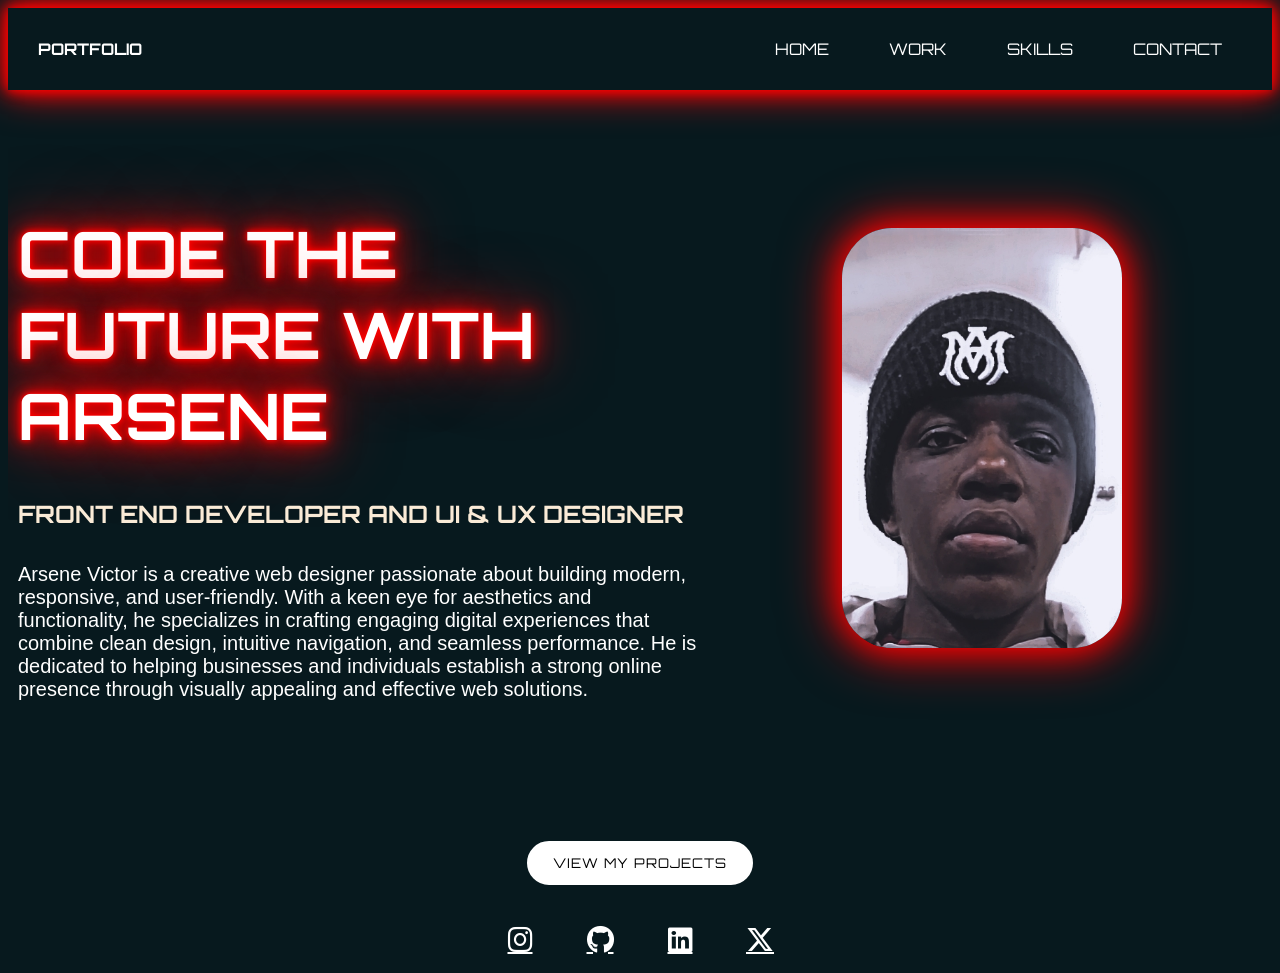
<file: index.html>
<!DOCTYPE html>
<html lang="en">
<head>
    <meta charset="UTF-8">
    <meta name="viewport" content="width=device-width, initial-scale=1.0">
    <title>l'art_de_Arsene</title>
    <link rel="stylesheet" href="https://cdnjs.cloudflare.com/ajax/libs/font-awesome/6.5.0/css/all.min.css">
    <link rel="preconnect" href="https://fonts.googleapis.com">
    <link rel="preconnect" href="https://fonts.gstatic.com" crossorigin>
    <link href="https://fonts.googleapis.com/css2?family=Orbitron:wght@400;700&display=swap" rel="stylesheet">
    <link rel="stylesheet" href="x.css">
</head>
<body>
    <nav>
        <h2 class="Logo">PORTFOLIO</h2>
    
        <ul class="nav-links">
            <li><a href="#">HOME</a></li>
            <li><a href="#">WORK</a></li>
            <li><a href="#">SKILLS</a></li>
            <li><a href="#">CONTACT</a></li>
        </ul>
    </nav>

    <div class="hero">
        <div class="hero-text">
            <h1 class="neon">CODE THE FUTURE WITH ARSENE</h1>
            <h3 style="color: antiquewhite;">FRONT END DEVELOPER AND UI & UX DESIGNER</h3>
            <p class="wrapper">
                <span style="--i:1">Arsene</span>
                <span style="--i:2">Victor</span>
                <span style="--i:3">is</span>
                <span style="--i:4">a</span>
                <span style="--i:5">creative</span>
                <span style="--i:6">web</span>
                <span style="--i:7">designer</span>
                <span style="--i:8">passionate</span>
                <span style="--i:9">about</span>
                <span style="--i:10">building</span>
                <span style="--i:11">modern,</span>
                <span style="--i:12">responsive,</span>
                <span style="--i:13">and</span>
                <span style="--i:14">user-friendly.</span>
                <span style="--i:15">With</span>
                <span style="--i:16">a</span>
                <span style="--i:17">keen</span>
                <span style="--i:18">eye</span>
                <span style="--i:19">for</span>
                <span style="--i:20">aesthetics</span>
                <span style="--i:21">and</span>
                <span style="--i:22">functionality,</span>
                <span style="--i:23">he</span>
                <span style="--i:24">specializes</span>
                <span style="--i:25">in</span>
                <span style="--i:26">crafting</span>
                <span style="--i:27">engaging</span>
                <span style="--i:28">digital</span>
                <span style="--i:29">experiences</span>
                <span style="--i:30">that</span>
                <span style="--i:31">combine</span>
                <span style="--i:32">clean</span>
                <span style="--i:33">design,</span>
                <span style="--i:34">intuitive</span>
                <span style="--i:35">navigation,</span>
                <span style="--i:36">and</span>
                <span style="--i:37">seamless</span>
                <span style="--i:38">performance.</span>
                <span style="--i:39">He</span>
                <span style="--i:40">is</span>
                <span style="--i:41">dedicated</span>
                <span style="--i:42">to</span>
                <span style="--i:43">helping</span>
                <span style="--i:44">businesses</span>
                <span style="--i:45">and</span>
                <span style="--i:46">individuals</span>
                <span style="--i:47">establish</span>
                <span style="--i:48">a</span>
                <span style="--i:49">strong</span>
                <span style="--i:50">online</span>
                <span style="--i:51">presence</span>
                <span style="--i:52">through</span>
                <span style="--i:53">visually</span>
                <span style="--i:54">appealing</span>
                <span style="--i:55">and</span>
                <span style="--i:56">effective</span>
                <span style="--i:57">web</span>
                <span style="--i:58">solutions.</span>
            </p>
        </div>

        <div class="img-wrapper">
            <img src="Snapchat-1599449922_1.jpg" alt="image">
        </div>
    </div>

    <div class="btn-wrapper">
        <button>VIEW MY PROJECTS</button>
    </div>

    <div class="social-icons">
        <a href="https://instagram.com" target="_blank"><i class="fab fa-instagram"></i></a>
        <a href="https://github.com" target="_blank"><i class="fab fa-github"></i></a>
        <a href="https://linkedin.com" target="_blank"><i class="fab fa-linkedin"></i></a>
        <a href="https://twitter.com" target="_blank"><i class="fab fa-x-twitter"></i></a>
    </div>
</body>
</html>
</file>
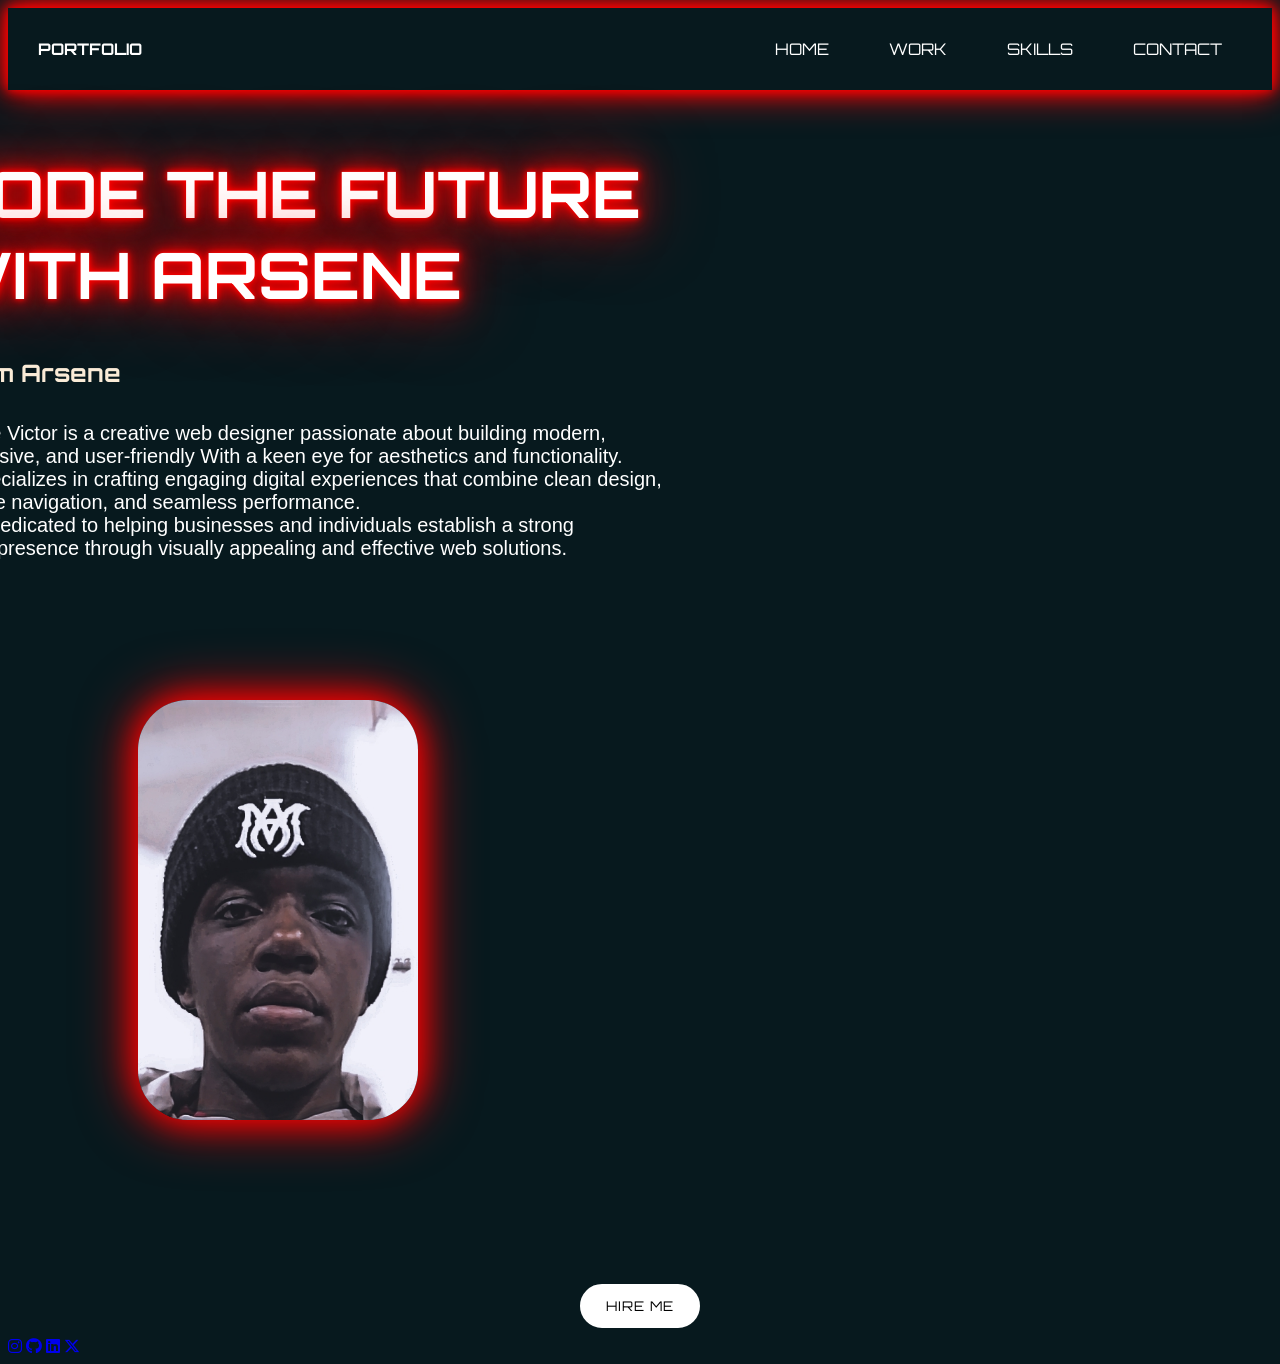
<file: x.html>
<!DOCTYPE html>
<html lang="en">
<head>
    <meta charset="UTF-8">
    <meta name="viewport" content="width=device-width, initial-scale=1.0">
    <link rel="stylesheet" href="https://cdnjs.cloudflare.com/ajax/libs/font-awesome/6.5.0/css/all.min.css">
    <link rel="preconnect" href="https://fonts.googleapis.com">
  <link rel="preconnect" href="https://fonts.gstatic.com" crossorigin>
  <link href="https://fonts.googleapis.com/css2?family=Orbitron:wght@400;700&display=swap" rel="stylesheet">
</head>
    <title>Code_with_Arsene</title>
    <link rel="stylesheet" href="x.css">
</head>
<body>
    <nav>
        <h2 class="Logo">PORTFOLIO</h2>
        <ul class="nav-links">
            <li><a href="#">HOME</a></li>
            <li><a href="#">WORK</a></li>
            <li><a href="#">SKILLS</a></li>
            <li><a href="#">CONTACT</a></li>
        </ul>
    </nav>
    <h1 class="neon">CODE THE FUTURE <br>WITH ARSENE</h1>
    <h3 style="color: antiquewhite;">Hi, am Arsene</h3>
    <p>
    Arsene Victor is a creative web designer passionate about building modern,<br> responsive, and user-friendly With a keen eye for aesthetics and functionality.  <br>He specializes in crafting engaging digital experiences that combine clean design, <br> intuitive navigation, and seamless performance. <br>He is dedicated to helping businesses and individuals establish a strong <br> online presence through visually appealing and effective web solutions. <br>
    </p>
    <div class="hero">
    <div class="wrapper">
    <img src="Snapchat-1599449922_1.jpg" alt="image">
    </div>
    </div>
    <div class="btn-wrapper">
    <button>HIRE ME</button>
    </div>
    
    <div style="display:flex ; align-items: center;"></div>
    
    <div class="Social icons">
        <a href="https://instagram.com" target="_blank"><i class="fab fa-instagram"></i></a>
    <a href="https://github.com" target="_blank"><i class="fab fa-github"></i></a>
    <a href="https://linkedin.com" target="_blank"><i class="fab fa-linkedin"></i></a>
    <a href="https://twitter.com" target="_blank"><i class="fab fa-x-twitter"></i></a>

    </div>
</body>
</html>
</file>
<file: x.css>
body{
    background: #07191e;
    overflow-x: hidden;
}

nav{
    display: flex;
    align-items: center;
    padding: 15px 30px;
    box-sizing: content-box;
    background: #07191e;
    color: white;
    box-shadow: 0 0 10px red,
                0 0 20px red,
                0 0 40px red;
}

.nav-links{
    display: flex;
    margin-left: auto;
    list-style: none;
}

.nav-links li{
    margin-left: 20px;
    font-family: 'Orbitron', sans-serif;
}

.nav-links a {
    color: white;
    text-decoration: none;
    margin: 0 20px;
    font-family: 'Orbitron', sans-serif;
    transition: all 0.3s ease;
    cursor: pointer;
}

.nav-links a:hover {
    color: red;
    text-shadow:
        0 0 5px #990000,
        0 0 10px #990000,
        0 0 20px #990000;
    transform: translateY(-2px);
    cursor: pointer;
}

.neon {
    color: #fff;
    font-size: 4rem;
    font-weight: bold;
    text-transform: uppercase;
    text-align: left;
    padding: 20px 30px 0;
    text-shadow:
        0 0 5px red,
        0 0 10px red,
        0 0 20px red,
        0 0 40px red,
        0 0 80px red;
    animation: flicker 2s infinite alternate;
}

@keyframes flicker {
    from {
        text-shadow:
            0 0 5px red,
            0 0 10px red,
            0 0 20px red,
            0 0 40px red,
            0 0 80px red;
    }
    to {
        text-shadow:
            0 0 2px red,
            0 0 5px red,
            0 0 10px red,
            0 0 20px red,
            0 0 40px red;
    }
}

h1 {
    font-family: 'Orbitron', sans-serif;
    color: red;
    text-shadow:
        0 0 5px red,
        0 0 10px red,
        0 0 20px red,
        0 0 40px red;
    margin-left: -100px;
}

h2{
    font-family: 'Orbitron', sans-serif;
    font-size: medium;
    color: white;
}

h3{
    font-size: x-large;
    font-weight: bolder;
    font-family: 'Orbitron', sans-serif;
    padding: 0 30px;
    margin-left: -100px;
}

p{
    font-size: 20px;
    max-width: 800px;
    color: white;
    font-family: Arial, Helvetica, sans-serif;
    padding: 10px 30px;
    margin-left: -100px;
}

.wrapper{
    max-width: 800px;
}

.wrapper span{
    opacity: 0;
    display: inline-block;
    animation: reveal 0.4s ease forwards;
    animation-delay: calc(var(--i) * 0.15s);
}

@keyframes reveal{
    to{ opacity: 1; }
}

button{
    background-color: white;
    margin: 10px;
    border: 2px solid #fff;
    border-radius: 50px;
    padding: 12px 24px;
    cursor: pointer;
    font-family: 'Orbitron', sans-serif;
    transition: 0.3s ease;
    letter-spacing: 1px;
}

button:hover{
    animation: glow 1s infinite alternate;
    background: rgb(118, 26, 9);
    color: red;
    text-shadow:
        0 0 5px red,
        0 0 10px red,
        0 0 20px red;
    transform: translateY(-2px);
    cursor: pointer;
    letter-spacing: 1px;
}

.btn-wrapper{
    text-align: center;
    margin-top: 40px;
}

.hire-me{
    font-size: large;
    font-weight: 200;
}

.social-icons {
  display: flex;
  justify-content: center;
  align-items: center;
  gap: 30px;
  margin-top: 20px;
}

.social-icons a {
  font-size: 28px;
  color: white;
  display: flex;
  align-items: center;
  justify-content: center;
  width: 50px;
  height: 50px;
  border-radius: 50%;
  transition: all 0.3s ease;
}

.social-icons a:hover {
  transform: scale(1.2);
  background: #690c0c;
  color: #500f0f;
}

.container{
    text-align: center;
}

img{
    width: 280px;
    height: 420px;
    border-radius: 50px;
    object-fit: cover;
    box-shadow: 0 0 30px red, 0 0 60px red;
    border: none;
    margin: 50px;
}

.img-wrapper{
    background: none;
    border-radius: 50%;
    display: inline-block;
    padding: 20px;
}

.hero{
    position: relative;
    display: flex;
    align-items: center;
    justify-content: space-between;
    padding: 60px 80px;
    gap: 40px;
    overflow: hidden;
}
.hamburger{
    display: none;
    background: none;
    border: none;
    color: white;
    font-size: 2rem;
    cursor: pointer;
    margin-left: auto;
    padding: 0;
    letter-spacing: 0;
}

.hamburger:hover{
    background: none;
    transform: none;
    text-shadow: 0 0 10px red;
    animation: none;
    color: red;
}
@media(max-width: 768px){
    .hamburger{
        display: block;
    }

    .nav-links{
        display: none;
        flex-direction: column;
        position: absolute;
        top: 60px;
        left: 0;
        width: 100%;
        background: #07191e;
        padding: 20px 0;
        box-shadow: 0 0 10px red,
                    0 0 20px red;
        z-index: 999;
    }

    .nav-links.open{
        display: flex;
    }

    .nav-links li{
        margin: 10px 0;
        text-align: center;
    }

    .nav-links a{
        margin: 0;
        font-size: 1rem;
    }

    .hero{
        flex-direction: column;
        padding: 30px 20px;
        text-align: center;
    }

    h1{
        margin-left: 0;
        font-size: 2rem;
    }

    .neon{
        font-size: 2rem;
        padding: 10px 0 0;
    }

    h3{
        margin-left: 0;
        padding: 0 10px;
        font-size: large;
    }

    p{
        margin-left: 0;
        font-size: 16px;
        padding: 10px;
    }

    img{
        width: 200px;
        height: 300px;
        margin: 20px auto;
    }
}
</file>
